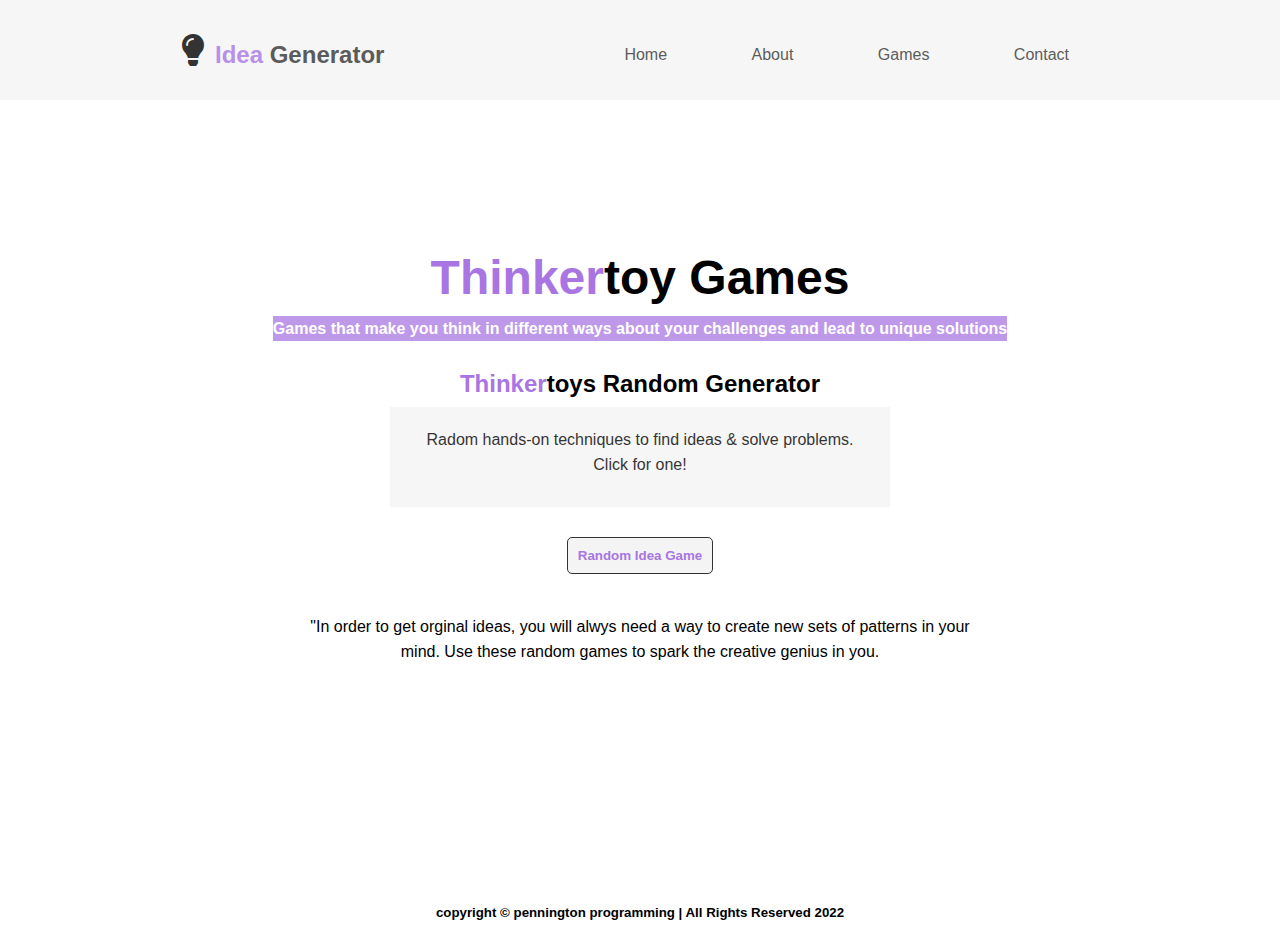
<file: index.html>
<!DOCTYPE html>
<html lang="en">
<head>
  <meta charset="UTF-8">
  <meta name="viewport" content="width=device-width, initial-scale=0">
  <link rel="stylesheet" href="https://cdnjs.cloudflare.com/ajax/libs/font-awesome/6.0.0/css/all.min.css" integrity="sha512-9usAa10IRO0HhonpyAIVpjrylPvoDwiPUiKdWk5t3PyolY1cOd4DSE0Ga+ri4AuTroPR5aQvXU9xC6qOPnzFeg==" crossorigin="anonymous" referrerpolicy="no-referrer" />
  <link rel="stylesheet" href="style.css">
  <title>Creativity: Random Games Generator | Thinkertoys | creativity, solutions, ideas</title>
</head>
<body>

  <nav class="navbar">
    <i class="fa-solid fa-lightbulb fa-2xl"></i>
    <h2><a href="index.html"><span class="primary-hl">Idea</span> Generator</a></h2>
    <ul class="nav-list">
      <li><a class="btn" href="index.html">Home</a></li>
      <li><a class="btn" href="about.html">About</a></li>
      <li><a class="btn" href="games_list.html">Games</a></li>
      <li><a class="btn" href="contact.html">Contact</a></li>
    </ul>
  </nav>

  <div class="container">
       
    <header id="header">
      <h1><span class="primary-hl">Thinker</span>toy Games</h1>
      <h4 class="hi-light">Games that make you think in different ways about your challenges and lead to unique solutions</h4>
    </header>
  
   <section class="generator">
   <!--  <div class="describe">  -->
       <h3><span class="primary-hl">Thinker</span>toys Random Generator</h3>
       
   <!--  </div>  -->
    
     <div id="gameDisplay">
     <!-- quotes will display here -->
     Radom hands-on techniques to find ideas & solve problems. Click for one!
     </div>
     
     <button class="btn-main" onclick= "newGame()">
     Random Idea Game
     </button>
   
   </section>
     <p>"In order to get orginal ideas, you will alwys need a way to  create new sets of patterns in your mind. Use these random games to spark the creative genius in you.</p>
     
 </div>
 
 <script src="main.js"></script>
 <footer><h5>copyright &copy; pennington programming | All Rights Reserved 2022</h5></footer>
</body>
</html>
</file>
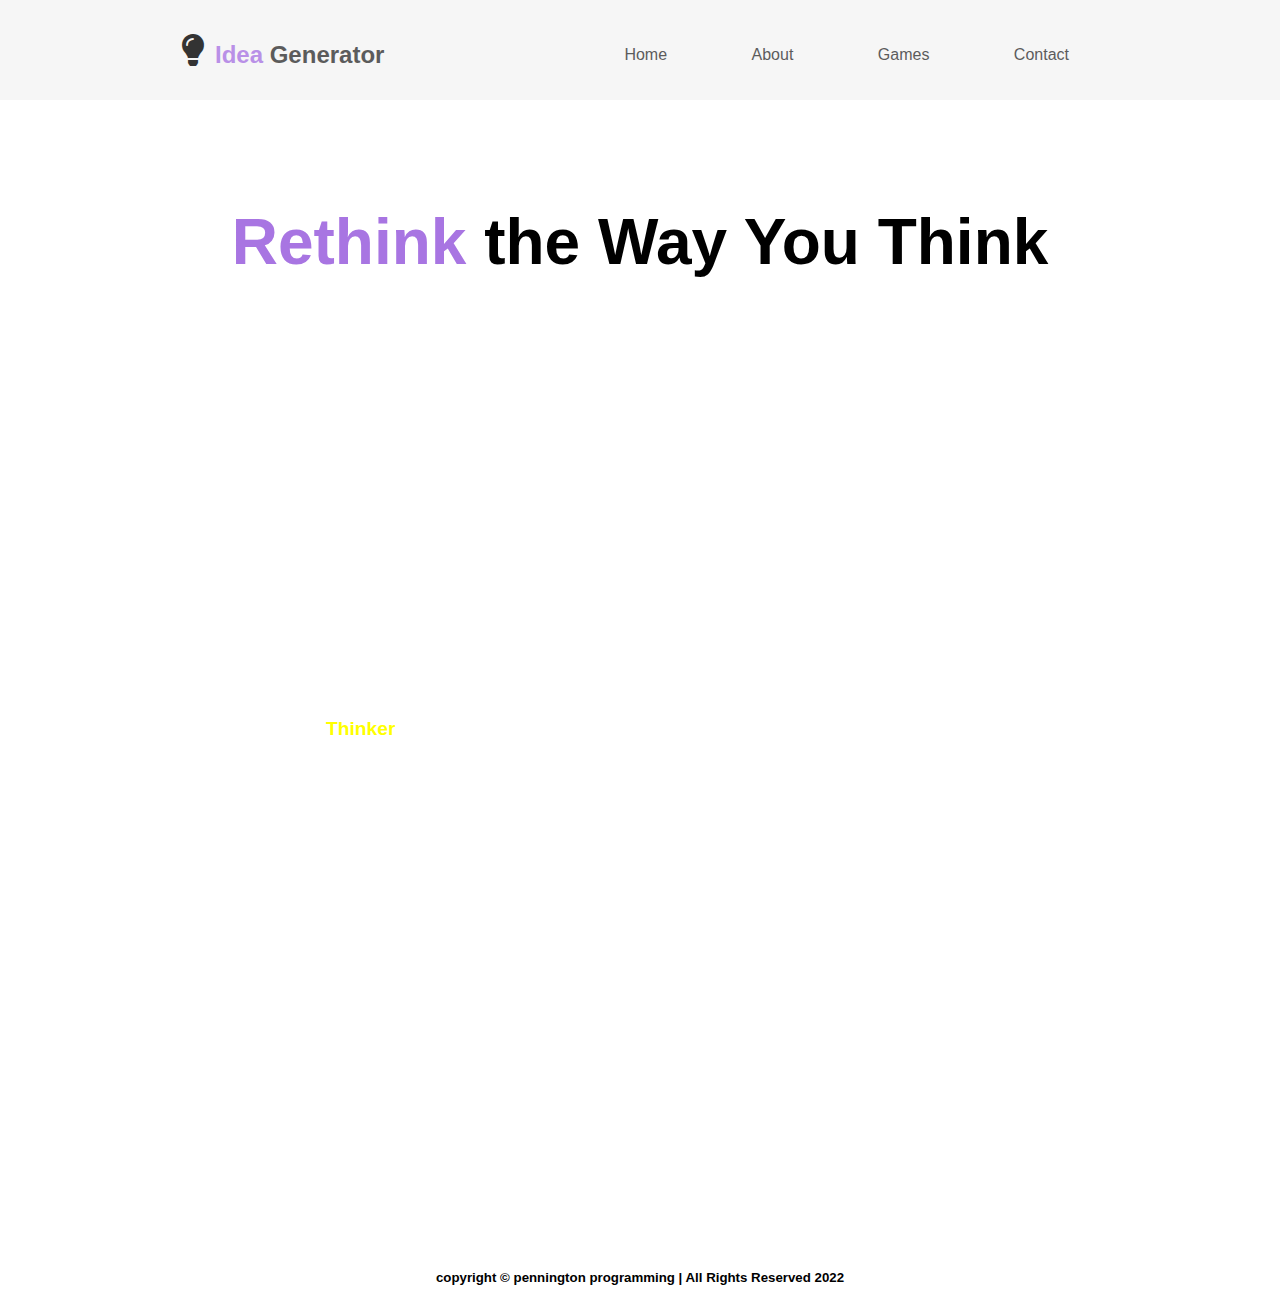
<file: about.html>
<!DOCTYPE html>
<html lang="en">
<head>
  <meta charset="UTF-8">
  <meta name="viewport" content="width=device-width, initial-scale=0">
  <link rel="stylesheet" href="https://cdnjs.cloudflare.com/ajax/libs/font-awesome/6.0.0/css/all.min.css" integrity="sha512-9usAa10IRO0HhonpyAIVpjrylPvoDwiPUiKdWk5t3PyolY1cOd4DSE0Ga+ri4AuTroPR5aQvXU9xC6qOPnzFeg==" crossorigin="anonymous" referrerpolicy="no-referrer" />
  <link rel="stylesheet" href="style.css">
  
  <title>About Random Games Generator | Thinkertoys | creativity, solutions, ideas</title>
</head>

<body>

<nav class="navbar">
    <i class="fa-solid fa-lightbulb fa-2xl"></i>
    <h2><a href="index.html"><span class="primary-hl">Idea</span> Generator</a></h2>
    <ul class="nav-list">
      <li><a class="btn" href="index.html">Home</a></li>
      <li><a class="btn" href="about.html">About</a></li>
      <li><a class="btn" href="games_list.html">Games</a></li>
      <li><a class="btn" href="contact.html">Contact</a></li>
    </ul>
  </nav>
 
<section class="about-container">
   
  <h1><span class="primary-hl">Rethink</span> the Way You Think</h1>
  
  <section class="about-info">
    <p>In hindsight, every great idea seems obvious. But how can you be the person who comes up with those ideas?
    With Thinkertoys from creativity expert Michael Michalko.
    
    <br><br>
      
    From the linear to the intuitive, this comprehensive guided app paroviced ingenious creative-thinking
    techniques and games for approaching problems in unconventional ways. Through fun and thought-provoking exercises,
    you’ll learn how to create original ideas that will improve your personal life and your business life. Michalko’s 
    techniques show you how to look at the same information as everyone else and see something different.</p>
    
    <br><br>
    
    <p><strong><span class="secondary-hl">Thinker</span></strong>toys will open your mind to a world of innovative solutions to everyday and not-so-everyday problems.</p>
    
  </section>

  <section class="about-vid">
    <iframe width="560" height="315" src="https://www.youtube.com/embed/yeYS2izO5gM" title="YouTube video player" frameborder="0" allow="accelerometer; autoplay; clipboard-write; encrypted-media; gyroscope; picture-in-picture" allowfullscreen></iframe>
  </section>

</section> 

<footer><h5>copyright &copy; pennington programming | All Rights Reserved 2022</h5></footer>
</body>
</html>
</file>
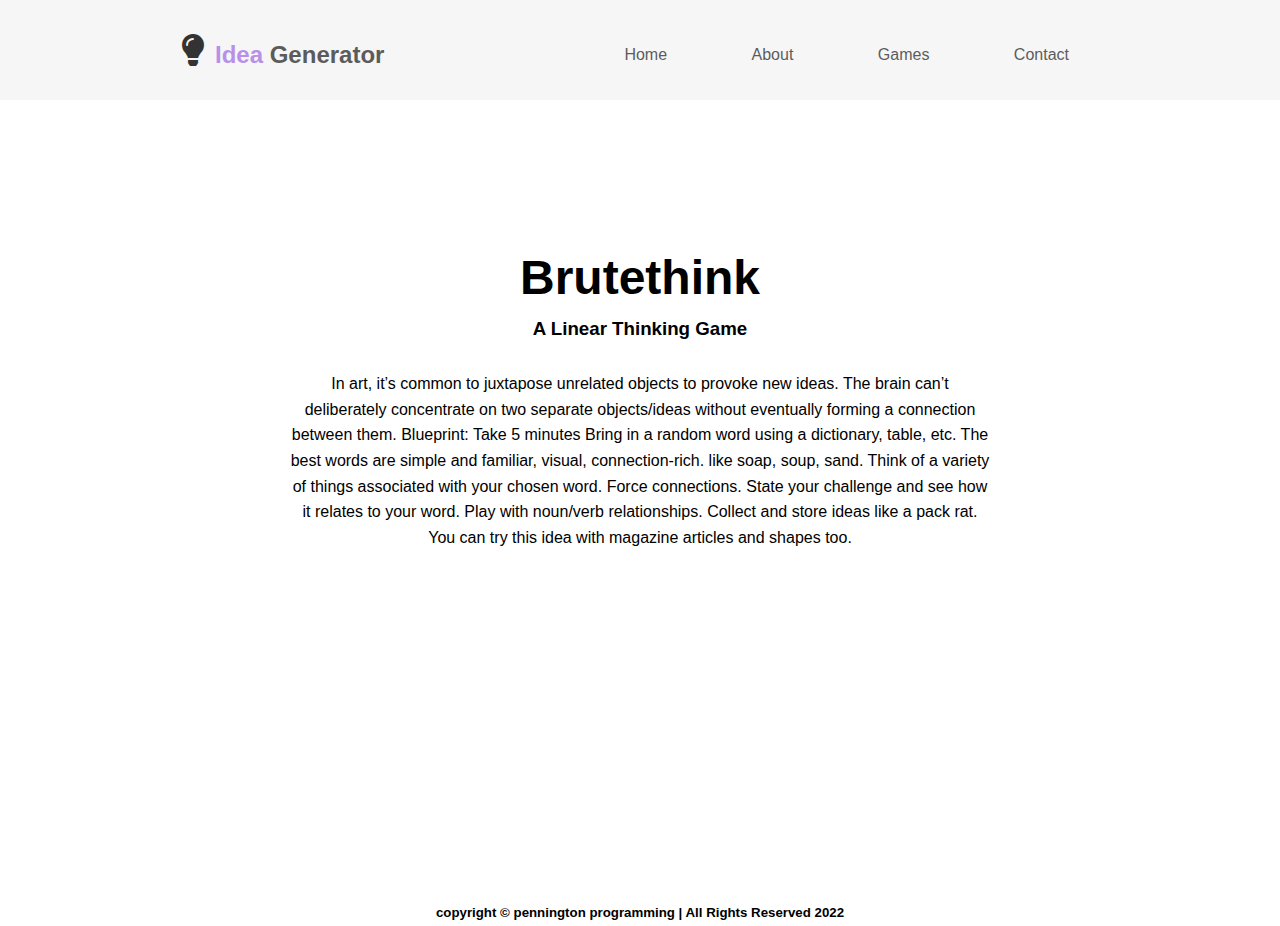
<file: brute_think.html>
<!DOCTYPE html>
<html lang="en">
<head>
  <meta charset="UTF-8">
  <meta name="viewport" content="width=device-width, initial-scale=0">
  <link rel="stylesheet" href="https://cdnjs.cloudflare.com/ajax/libs/font-awesome/6.0.0/css/all.min.css" integrity="sha512-9usAa10IRO0HhonpyAIVpjrylPvoDwiPUiKdWk5t3PyolY1cOd4DSE0Ga+ri4AuTroPR5aQvXU9xC6qOPnzFeg==" crossorigin="anonymous" referrerpolicy="no-referrer" />
  <link rel="stylesheet" href= "style.css">
  
  <title>Description of Random Games | Thinkertoys | creativity, solutions, ideas</title>
</head>

<body>
 <nav id="description" class="navbar">
    <i class="fa-solid fa-lightbulb fa-2xl"></i>
    <h2><a href="index.html"><span class="primary-hl">Idea</span> Generator</a></h2>
    <ul class="nav-list">
      <li><a class="btn" href="index.html">Home</a></li>
      <li><a class="btn" href="about.html">About</a></li>
      <li><a class="btn" href="games-list.html">Games</a></li>
      <li><a class="btn" href="contact.html">Contact</a></li>
    </ul>
  </nav>
 
<section class="container">
 <header id="header">
    <h1>Brutethink</h1>
    <h3>A Linear Thinking Game</h3>
 </header>

<p>In art, it’s common to juxtapose unrelated objects to provoke new ideas.
The brain can’t deliberately concentrate on two separate objects/ideas without eventually forming a connection between them.
Blueprint: Take 5 minutes
Bring in a random word using a dictionary, table, etc. The best words are simple and familiar, visual, connection-rich. like soap, soup, sand.
Think of a variety of things associated with your chosen word.
Force connections. State your challenge and see how it relates to your word. Play with noun/verb relationships. Collect and store ideas like a pack rat.
You can try this idea with magazine articles and shapes too.</p>

</section>

 <footer><h5>copyright &copy; pennington programming | All Rights Reserved 2022</h5></footer>
</body>
</html>
</file>
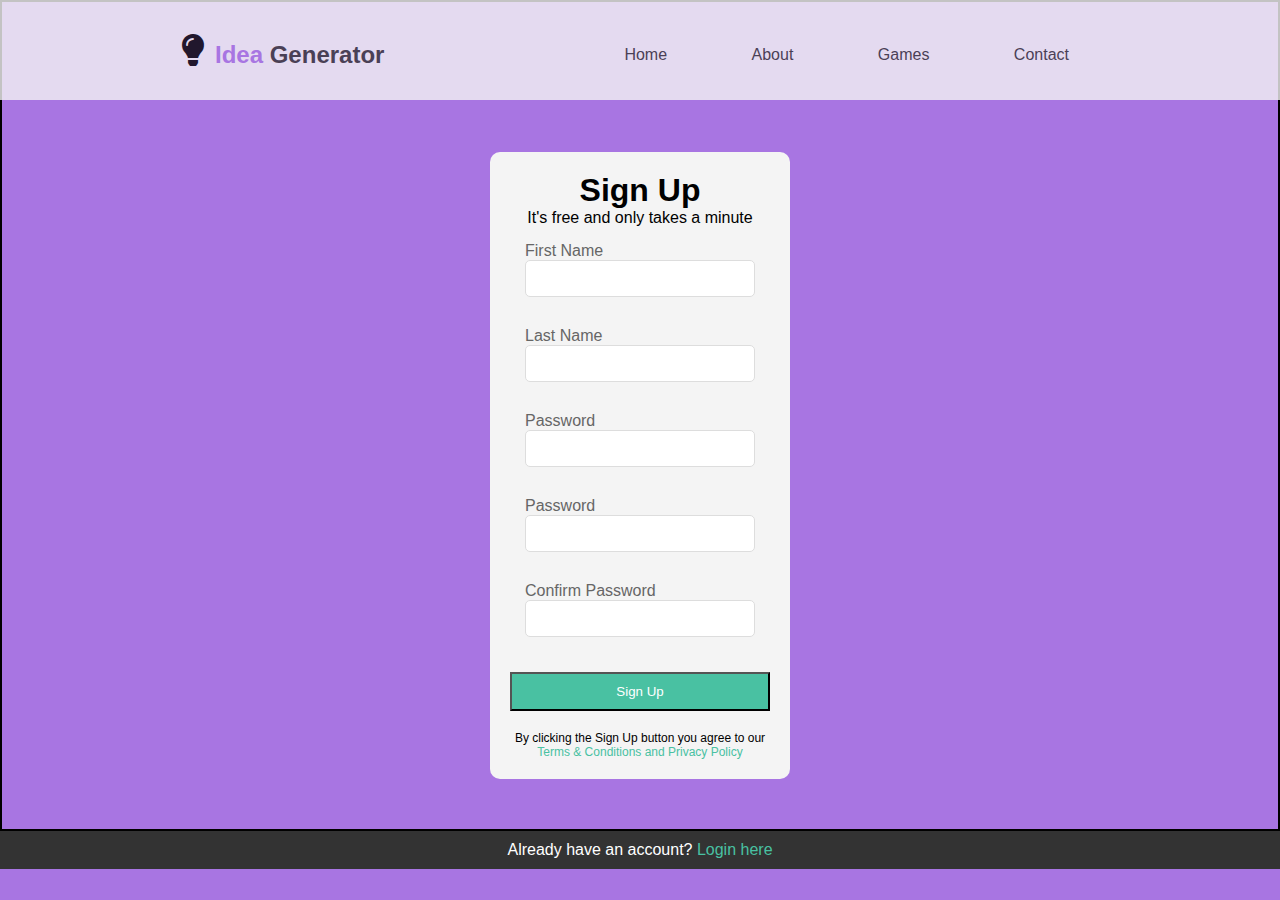
<file: contact.html>
<!DOCTYPE html>
<html lang="en">
<head>
  <meta charset="UTF-8">
  <meta name="viewport" content="width=device-width, initial-scale=0">
  <link rel="stylesheet" href="https://cdnjs.cloudflare.com/ajax/libs/font-awesome/6.0.0/css/all.min.css" integrity="sha512-9usAa10IRO0HhonpyAIVpjrylPvoDwiPUiKdWk5t3PyolY1cOd4DSE0Ga+ri4AuTroPR5aQvXU9xC6qOPnzFeg==" crossorigin="anonymous" referrerpolicy="no-referrer" />
  <title>Contact: Random Games Generator | Thinkertoys | creativity, solutions, ideas</title>

  <style>
  * {
    box-sizing: border-box;
    margin: 0;
    padding: 0;
 }
 
  body {
    font-family: Tahoma, Helvetica, Geneva, sans-serif;
    background-color: #a875e2;
  }
  
  /* Navbar */
 .navbar {
   display: flex;
   flex-direction: row;
   align-items: center;
   justify-content: center;
   background: #f4f4f4;
   width: 100%;
   height: 100px;
   position: absolute;
   top: 0;
   opacity: 0.8;
 }

.navbar a {
  text-decoration: none;
  color: #333;
}
 
 .navbar i {
   padding: 20px 10px;
 }
 
 .navbar h2 {
   padding-top: 10px;
 }
 
 .navbar ul {
   list-style-type: none;
   margin-top: 10px;
   padding-left: 200px;
 }
 
 .navbar ul li {
   display: inline-block;
 }
 
 .navbar ul li a{
   text-decoration: none;
   color: #333;
   padding: 0 40px;
 } 
 
/* Container */
#container {
    height: 100%;
    width: 100%;
    background: url("https://images.pexels.com/photos/8985496/pexels-photo-8985496.jpeg?auto=compress&cs=tinysrgb&dpr=2&h=750&w=1260") no-repeat center center/cover;
    border: 2px black solid;
}
  
#container .form-wrap {
    margin-top: 150px;
    margin-left: auto;
    margin-right: auto;
    margin-bottom: 50px;
    background-color: #f4f4f4;
    padding: 20px;
    max-width: 300px;
    border-radius: 10px;
  }
  
#container .form-wrap h1, .form-wrap p {
    text-align: center;
  }
  
#container .form-wrap .form-group {
    padding: 15px;
  }
  
#container .form-wrap .form-group lable {
    display: block;
    color: #666;
  }
  
#container .form-wrap .form-group input {
   width: 100%;
   padding: 10px;
   border: 1px #ddd solid;
   border-radius: 5px;
 }
  
#container .form-wrap button {
    display: block;
    background: #49c1a2;
    color: white;
    width: 100%;
    padding: 10px;
    margin-top: 20px;
    cursor: pointer;
  } 
  
#container .form-wrap button:hover {
    color: #49c1a2;
    background: white;
  }
  
#container .form-wrap .bottom-text {
    font-size: 12px;
    margin-top: 20px;
  }
  
/* Footer */
  footer {
    text-align: center;
    background: #333;
    color: white;
    padding: 10px;
    bottom: 0;
  }
 
 a {
    color: #49c1a2;
    text-decoration: none;
  }
  
  a:hover {
    border-bottom: 2px #f4f4f4 solid;
  }
    
/* Utilities */   
 .primary-hl {
   color: #a875e2;
 }

 .btn:hover {
   border-bottom: 2px solid #a875e2; 
 }
 
 /* Media querries */
 @media(max-width: 1000px) {
   .navbar ul li {
     display: flex;
     flex-direction: column;
     padding: 1px;
 }
   
 }
  
 </style>
</head>

<body>

  <nav class="navbar">
    <i class="fa-solid fa-lightbulb fa-2xl"></i>
    <h2><a href="index.html"><span class="primary-hl">Idea</span> Generator</a></h2>
    <ul class="nav-list">
      <li><a class="btn" href="index.html">Home</a></li>
      <li><a class="btn" href="about.html">About</a></li>
      <li><a class="btn" href="games_list.html">Games</a></li>
      <li><a class="btn" href="contact.html">Contact</a></li>
    </ul>
 </nav>

<div id="container">
  <div class="form-wrap">
    <header>
      <h1>Sign Up</h1>
      <p>It's free and only takes a minute</p>
    </header>

    <div class="form-group">
      <lable for= "first" id="label">First Name</lable>
      <input type= "text" id= "firstName" name= "firstName">
    </div>
  
    <div class="form-group">
      <lable for= "last" >Last Name</lable>
      <input type= "text" id= "lastName" name= "lastName">
    </div>

    <div class="form-group">
      <lable for= "email" >Password</lable>
      <input type="email" name="email" id="email">
    </div>

    <div class="form-group">
      <lable for= "password" >Password</lable>
      <input type= "text" name= "lastName">
    </div>

    <div class="form-group">
      <lable for= "confirm" >Confirm Password</lable>
      <input type= "text" name= "lastName">
    </div>

    <div class="signup">
      <button id="btn-1" type="submit">Sign Up</button>
    </div>
  
    <p class="bottom-text">By clicking the Sign Up button you agree to our <a href="#">Terms & Conditions and Privacy Policy</a> 
    </p>

  </div>
 
</div>

<footer><p class="white">Already have an account?  <a href="#"> Login here</a></p></footer>


</body>
</html>
</file>
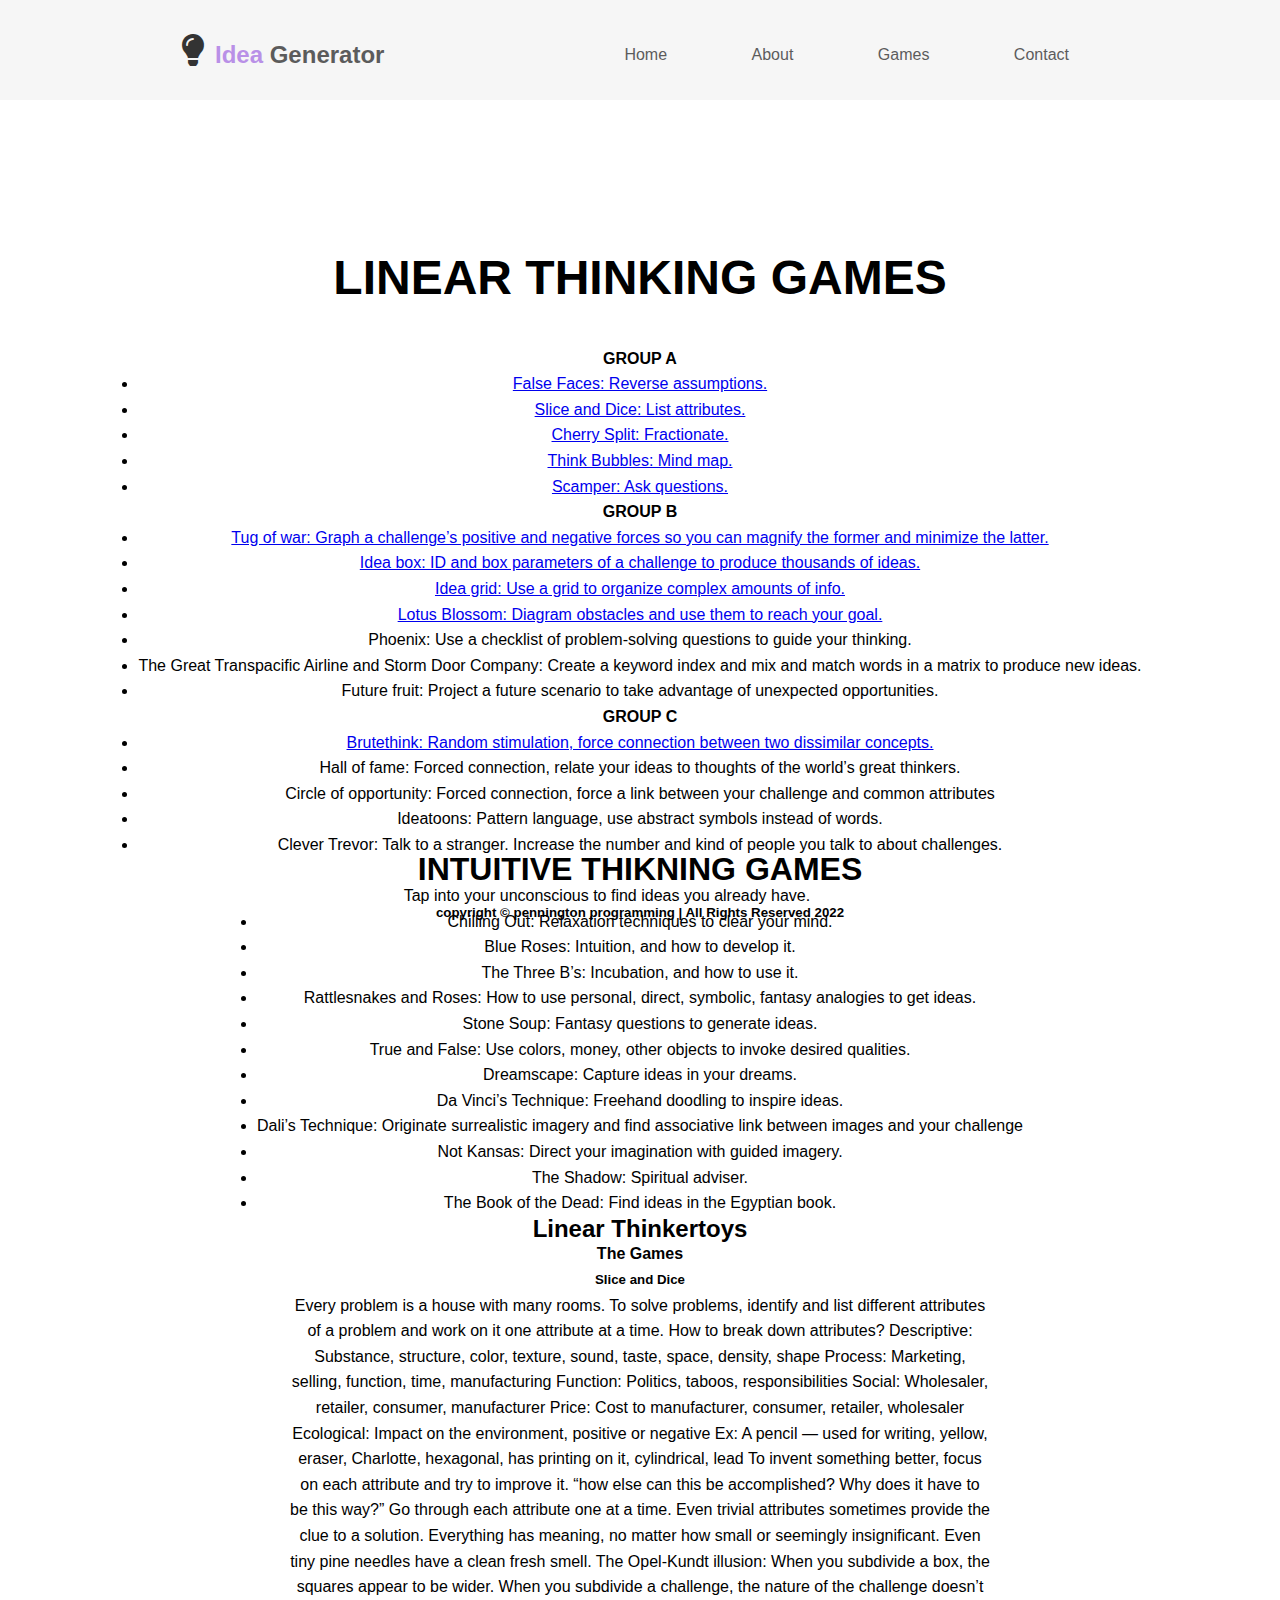
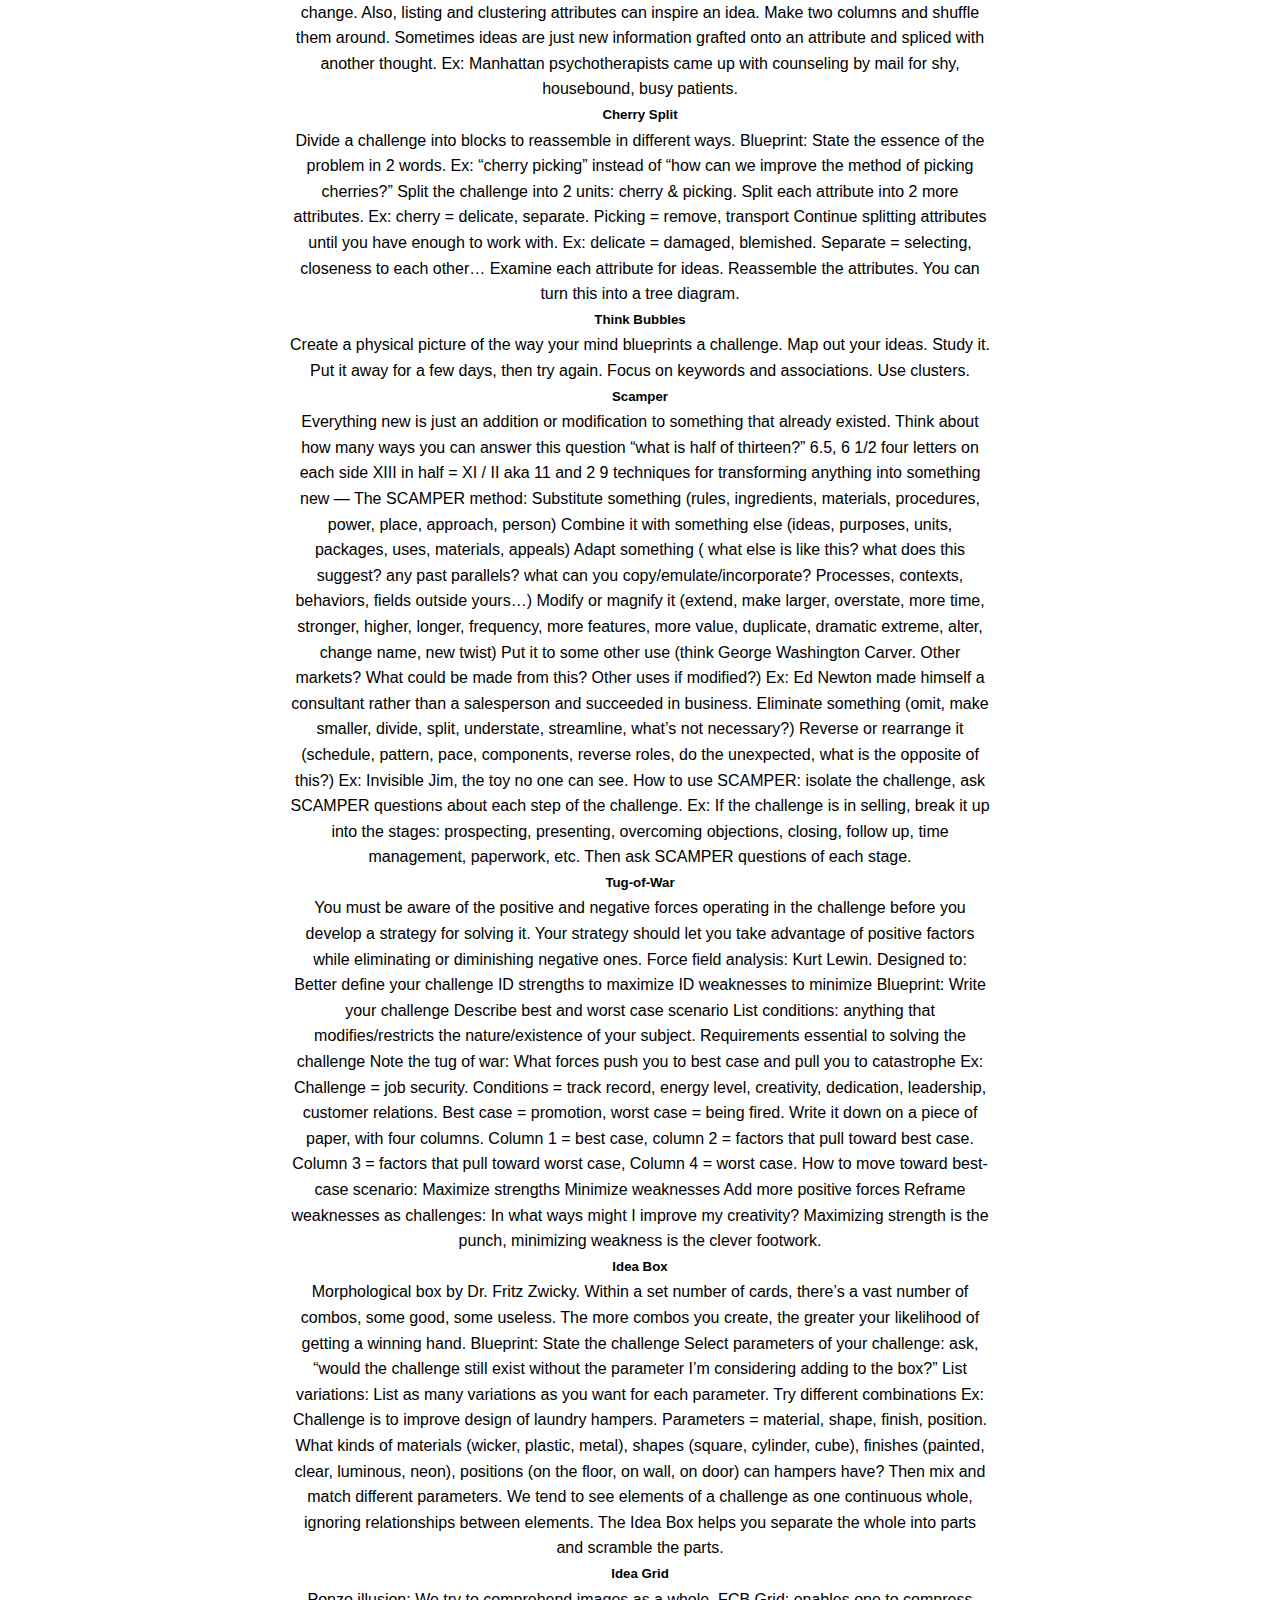
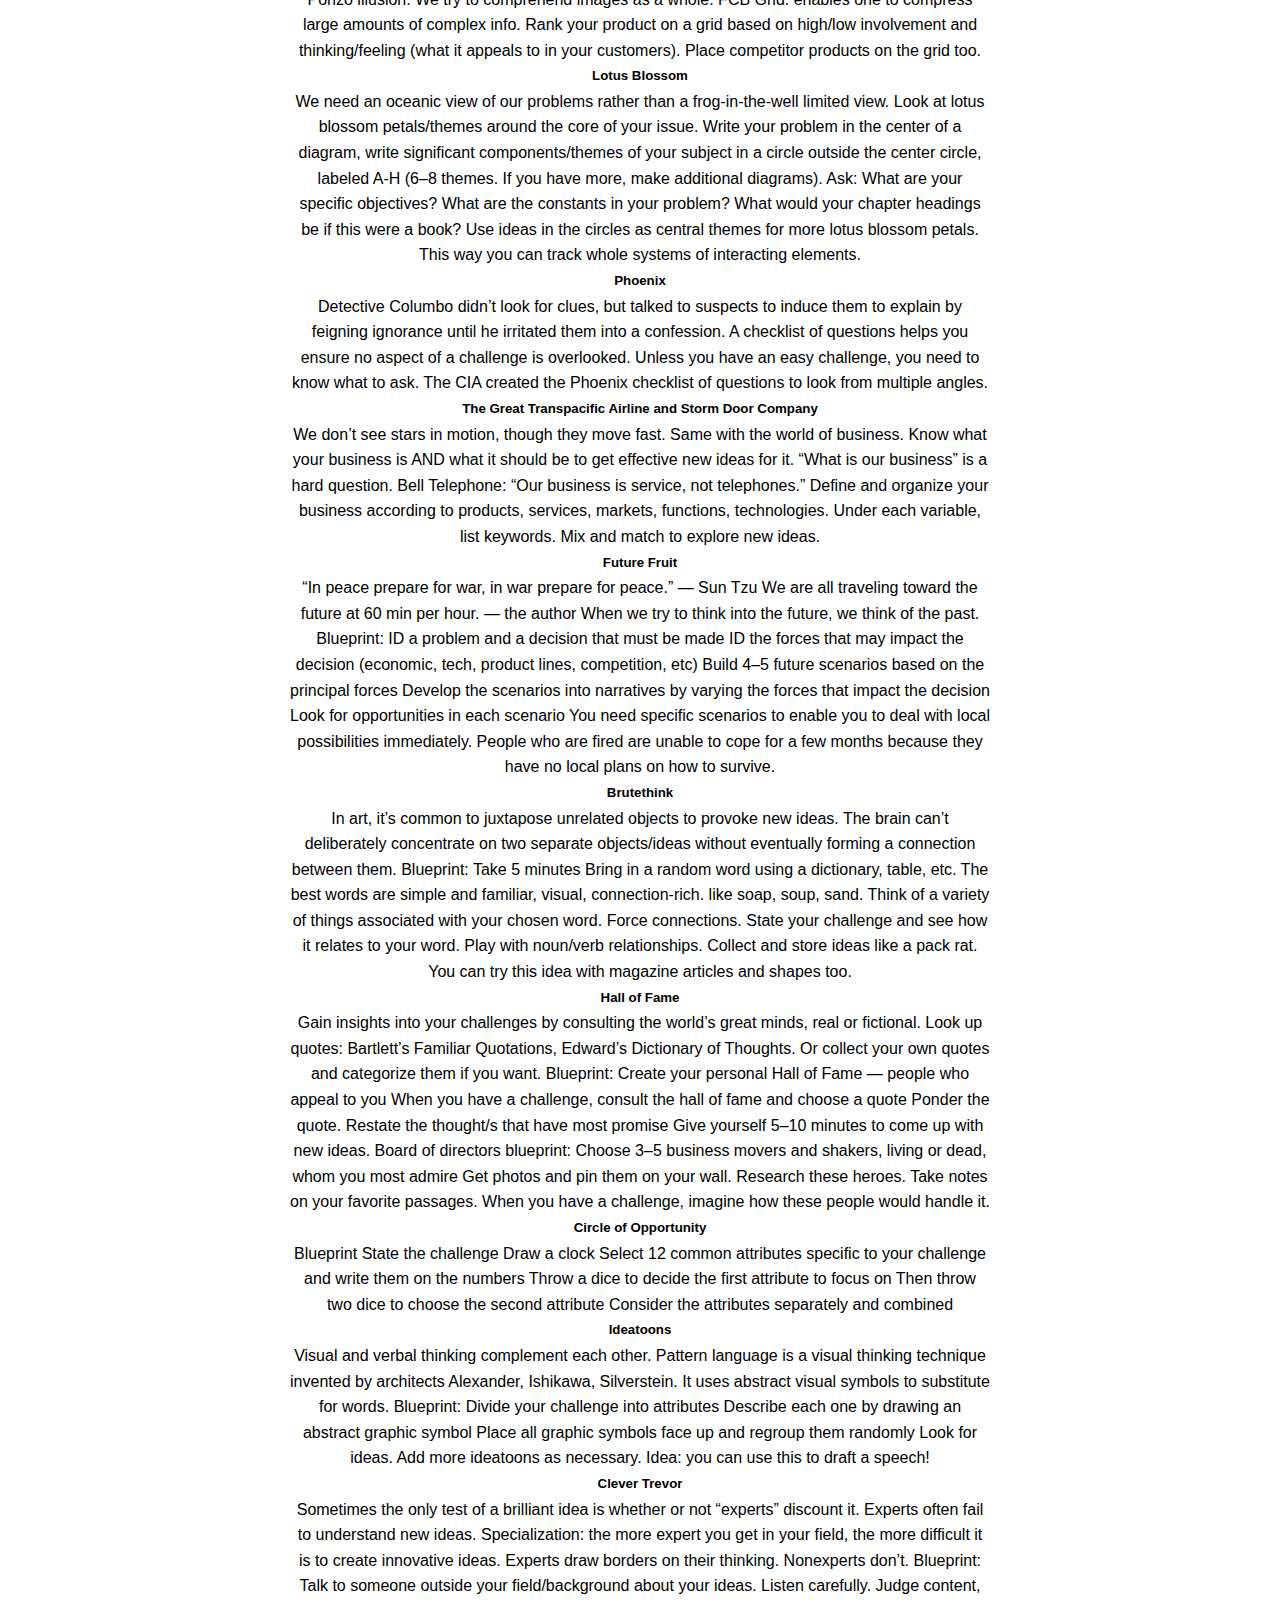
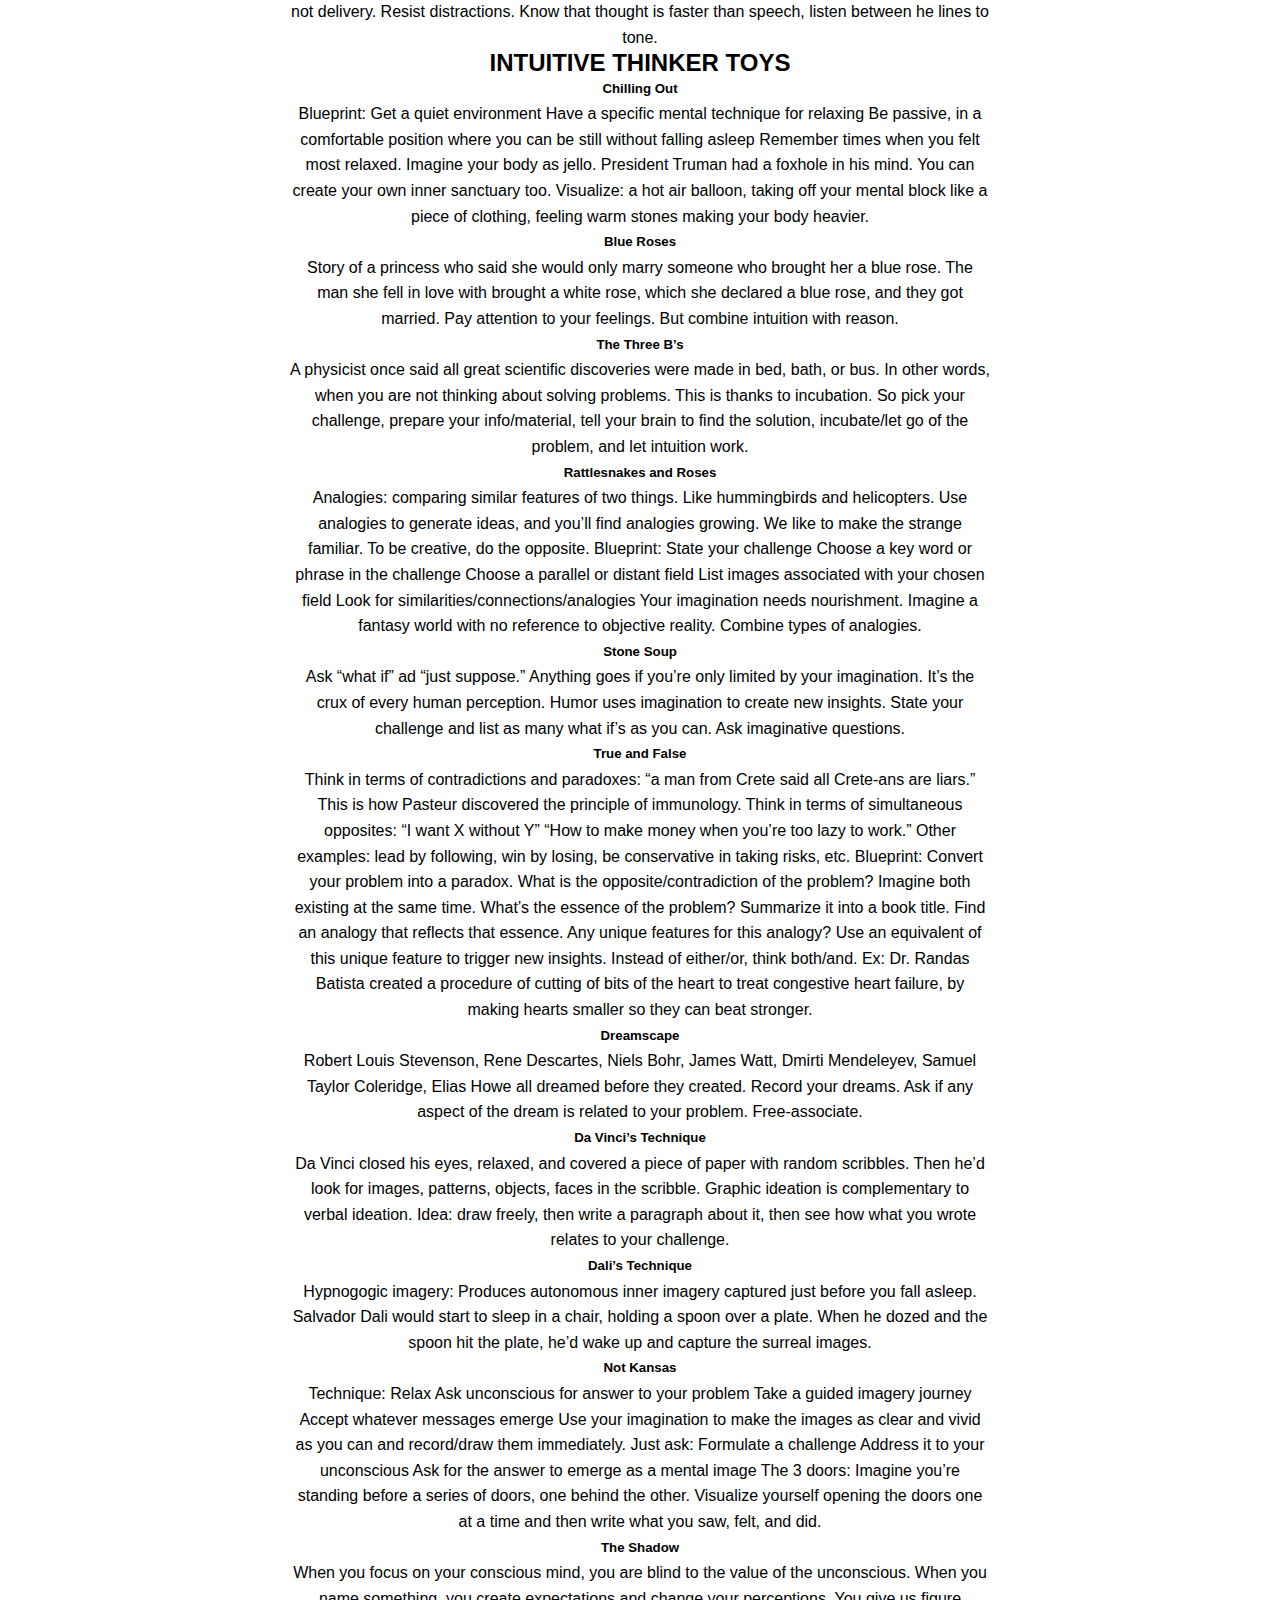
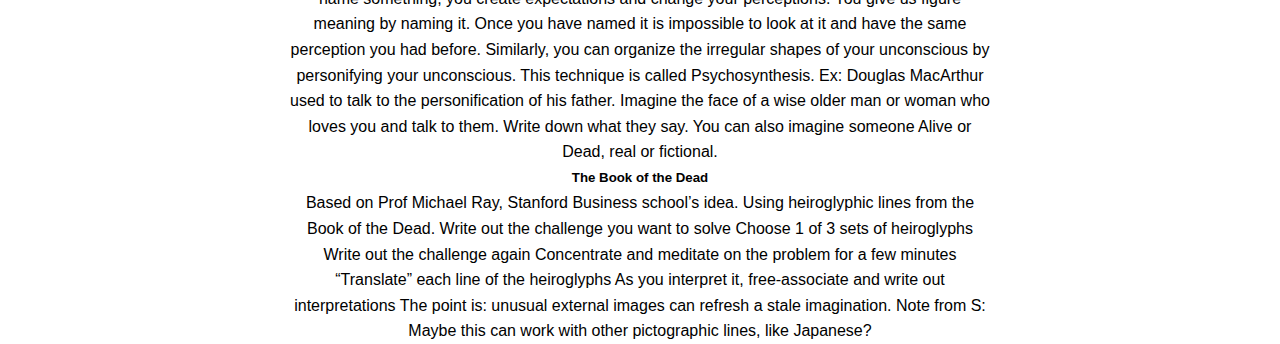
<file: description.html>
<!DOCTYPE html>
<html lang="en">
<head>
  <meta charset="UTF-8">
  <meta name="viewport" content="width=device-width, initial-scale=0">
  <link rel="stylesheet" href="https://cdnjs.cloudflare.com/ajax/libs/font-awesome/6.0.0/css/all.min.css" integrity="sha512-9usAa10IRO0HhonpyAIVpjrylPvoDwiPUiKdWk5t3PyolY1cOd4DSE0Ga+ri4AuTroPR5aQvXU9xC6qOPnzFeg==" crossorigin="anonymous" referrerpolicy="no-referrer" />
  <link rel="stylesheet" href="style.css">
  
  <title>Description of Random Games | Thinkertoys | creativity, solutions, ideas</title>
</head>

<body>
 <nav id="description" class="navbar">
    <i class="fa-solid fa-lightbulb fa-2xl"></i>
    <h2><a href="index.html"><span class="primary-hl">Idea</span> Generator</a></h2>
    <ul class="nav-list">
      <li><a class="btn" href="index.html">Home</a></li>
      <li><a class="btn" href="about.html">About</a></li>
      <li><a class="btn" href="games-list.html">Games</a></li>
      <li><a class="btn" href="contact.html">Contact</a></li>
    </ul>
  </nav>
 
<section class="container">

 <header id="header">
    <h1>LINEAR THINKING GAMES</h1>
 </header>
 
 <div class="group1">
     <h4>GROUP A</h4>
    
     <ul>
       <li><a href="#false_faces">False Faces: Reverse assumptions.</a></li>
       <li><a href="#slice_dice">Slice and Dice: List attributes.</a></li>
       <li><a href="#cherry_split">Cherry Split: Fractionate.</a></li>
       <li><a href="think_bubbles">Think Bubbles: Mind map.</a></li>
       <li><a href="#scamper">Scamper: Ask questions.</a></li>
    </ul>
   

    <h4>GROUP B</h4>
     <ul>
      <li><a href="#tug_war">Tug of war: Graph a challenge’s positive and negative forces so you can magnify the former and minimize the latter.</a></li>
      <li><a href="#idea_box">Idea box: ID and box parameters of a challenge to produce thousands of ideas.</a></li>
      <li><a href="#idea_grid">Idea grid: Use a grid to organize complex amounts of info.</a></li>
      <li><a href="#lotus">Lotus Blossom: Diagram obstacles and use them to reach your goal.</a></li>
      <li>Phoenix: Use a checklist of problem-solving questions to guide your thinking.</li>
       <li>The Great Transpacific Airline and Storm Door Company: Create a keyword index and mix and match words in a matrix to produce new ideas.</li>
       <li>Future fruit: Project a future scenario to take advantage of unexpected opportunities.</li>
     </ul>
         
    <h4>GROUP C</h4>
    
      <ul>
        <li><a href="#brute">Brutethink: Random stimulation, force connection between two dissimilar concepts.</a></li>
        <li>Hall of fame: Forced connection, relate your ideas to thoughts of the world’s great thinkers.</li>
        <li>Circle of opportunity: Forced connection, force a link between your challenge and common attributes</li>
        <li>Ideatoons: Pattern language, use abstract symbols instead of words.</li>
        <li>Clever Trevor: Talk to a stranger. Increase the number and kind of people you talk to about challenges.</li>
      </ul>
   
   </div>
  <div class="group2">
    <h1>INTUITIVE THIKNING GAMES</h1>
    <p>Tap into your unconscious to find ideas you already have.</p>
    
      <ul>
        <li>Chilling Out: Relaxation techniques to clear your mind.</li>
        <li>Blue Roses: Intuition, and how to develop it.</li>
        <li>The Three B’s: Incubation, and how to use it.</li>
        <li>Rattlesnakes and Roses: How to use personal, direct, symbolic, fantasy analogies to get ideas.</li>
        <li>Stone Soup: Fantasy questions to generate ideas.</li>
        <li>True and False: Use colors, money, other objects to invoke desired qualities.</li>
        <li>Dreamscape: Capture ideas in your dreams.</li>
        <li>Da Vinci’s Technique: Freehand doodling to inspire ideas.</li>
        <li>Dali’s Technique: Originate surrealistic imagery and find associative link between images and your challenge</li>
        <li>Not Kansas: Direct your imagination with guided imagery.</li>
        <li>The Shadow: Spiritual adviser.</li>
        <li>The Book of the Dead: Find ideas in the Egyptian book.</li>
      </ul>
   </div>
   

<h2>Linear Thinkertoys</h2>

<div class="group-a">
     
    <h4>The Games</h4>

<!--   <h5 id="false_faces">False Faces</h5>
<p>If you start with incorrect assumptions, your solutions will be poorly constructed.
Edison did not hire people who salted their suit before tasting it. He didn’t like people who had too many assumptions built into life.
Blueprint:
State the challenge
List your assumptions
Challenge fundamental assumptions by reversing them, recording different viewpoints
Ask how to accomplish each reversal. List as many ideas as possible. The goal is not to find one right answer, but look at different ways to view existing info.
Alfred Sloan helped General Motors turn around by pioneering the idea of installment buying for cars.
Ex of a creative idea: “Restaurant with no menu.” Chef makes a dish out of customer-chosen ingredients, and names the dish after the customer.</p>
-->


   <h5 id="slice_dice">Slice and Dice</h5>
<p>Every problem is a house with many rooms.
To solve problems, identify and list different attributes of a problem and work on it one attribute at a time.
How to break down attributes?
Descriptive: Substance, structure, color, texture, sound, taste, space, density, shape
Process: Marketing, selling, function, time, manufacturing
Function: Politics, taboos, responsibilities
Social: Wholesaler, retailer, consumer, manufacturer
Price: Cost to manufacturer, consumer, retailer, wholesaler
Ecological: Impact on the environment, positive or negative
Ex: A pencil — used for writing, yellow, eraser, Charlotte, hexagonal, has printing on it, cylindrical, lead
To invent something better, focus on each attribute and try to improve it. “how else can this be accomplished? Why does it have to be this way?” Go through each attribute one at a time.
Even trivial attributes sometimes provide the clue to a solution. Everything has meaning, no matter how small or seemingly insignificant. Even tiny pine needles have a clean fresh smell.
The Opel-Kundt illusion: When you subdivide a box, the squares appear to be wider. When you subdivide a challenge, the nature of the challenge doesn’t change.
Also, listing and clustering attributes can inspire an idea. Make two columns and shuffle them around.
Sometimes ideas are just new information grafted onto an attribute and spliced with another thought.
Ex: Manhattan psychotherapists came up with counseling by mail for shy, housebound, busy patients.</p>

<h5 id="cherry_split">Cherry Split</h5>
<p>Divide a challenge into blocks to reassemble in different ways.
Blueprint:
State the essence of the problem in 2 words. Ex: “cherry picking” instead of “how can we improve the method of picking cherries?”
Split the challenge into 2 units: cherry & picking.
Split each attribute into 2 more attributes. Ex: cherry = delicate, separate. Picking = remove, transport
Continue splitting attributes until you have enough to work with. Ex: delicate = damaged, blemished. Separate = selecting, closeness to each other…
Examine each attribute for ideas.
Reassemble the attributes.
You can turn this into a tree diagram.</p>

<h5 id="think_bubbles">Think Bubbles</h5>
<p>Create a physical picture of the way your mind blueprints a challenge. Map out your ideas. Study it. Put it away for a few days, then try again. Focus on keywords and associations. Use clusters.</p>

<h5 id="scamper">Scamper</h5>
<p>Everything new is just an addition or modification to something that already existed.
Think about how many ways you can answer this question “what is half of thirteen?”
6.5, 6 1/2
four letters on each side
XIII in half = XI / II aka 11 and 2
9 techniques for transforming anything into something new — The SCAMPER method:
Substitute something (rules, ingredients, materials, procedures, power, place, approach, person)
Combine it with something else (ideas, purposes, units, packages, uses, materials, appeals)
Adapt something ( what else is like this? what does this suggest? any past parallels? what can you copy/emulate/incorporate? Processes, contexts, behaviors, fields outside yours…)
Modify or magnify it (extend, make larger, overstate, more time, stronger, higher, longer, frequency, more features, more value, duplicate, dramatic extreme, alter, change name, new twist)
Put it to some other use (think George Washington Carver. Other markets? What could be made from this? Other uses if modified?) Ex: Ed Newton made himself a consultant rather than a salesperson and succeeded in business.
Eliminate something (omit, make smaller, divide, split, understate, streamline, what’s not necessary?)
Reverse or rearrange it (schedule, pattern, pace, components, reverse roles, do the unexpected, what is the opposite of this?) Ex: Invisible Jim, the toy no one can see.
How to use SCAMPER: isolate the challenge, ask SCAMPER questions about each step of the challenge.
Ex: If the challenge is in selling, break it up into the stages: prospecting, presenting, overcoming objections, closing, follow up, time management, paperwork, etc. Then ask SCAMPER questions of each stage.</p>

</div>

<div class="group-b">
<h5 id="tug_war">Tug-of-War</h5>
<p>You must be aware of the positive and negative forces operating in the challenge before you develop a strategy for solving it. Your strategy should let you take advantage of positive factors while eliminating or diminishing negative ones.
Force field analysis: Kurt Lewin. Designed to:
Better define your challenge
ID strengths to maximize
ID weaknesses to minimize
Blueprint:
Write your challenge
Describe best and worst case scenario
List conditions: anything that modifies/restricts the nature/existence of your subject. Requirements essential to solving the challenge
Note the tug of war: What forces push you to best case and pull you to catastrophe
Ex: Challenge = job security.
Conditions = track record, energy level, creativity, dedication, leadership, customer relations.
Best case = promotion, worst case = being fired.
Write it down on a piece of paper, with four columns. Column 1 = best case, column 2 = factors that pull toward best case. Column 3 = factors that pull toward worst case, Column 4 = worst case.
How to move toward best-case scenario:
Maximize strengths
Minimize weaknesses
Add more positive forces
Reframe weaknesses as challenges: In what ways might I improve my creativity?
Maximizing strength is the punch, minimizing weakness is the clever footwork.</p>

<h5 id="idea_box">Idea Box</h5>
<p>Morphological box by Dr. Fritz Zwicky.
Within a set number of cards, there’s a vast number of combos, some good, some useless. The more combos you create, the greater your likelihood of getting a winning hand.
Blueprint:
State the challenge
Select parameters of your challenge: ask, “would the challenge still exist without the parameter I’m considering adding to the box?”
List variations: List as many variations as you want for each parameter.
Try different combinations
Ex: Challenge is to improve design of laundry hampers.
Parameters = material, shape, finish, position. What kinds of materials (wicker, plastic, metal), shapes (square, cylinder, cube), finishes (painted, clear, luminous, neon), positions (on the floor, on wall, on door) can hampers have? Then mix and match different parameters.
We tend to see elements of a challenge as one continuous whole, ignoring relationships between elements. The Idea Box helps you separate the whole into parts and scramble the parts.</p>

<h5 id="idea_grid">Idea Grid</h5>
<p>Ponzo illusion: We try to comprehend images as a whole.
FCB Grid: enables one to compress large amounts of complex info. Rank your product on a grid based on high/low involvement and thinking/feeling (what it appeals to in your customers).
Place competitor products on the grid too.</p>

<h5 id="lotus">Lotus Blossom</h5>
<p>We need an oceanic view of our problems rather than a frog-in-the-well limited view. Look at lotus blossom petals/themes around the core of your issue.
Write your problem in the center of a diagram, write significant components/themes of your subject in a circle outside the center circle, labeled A-H (6–8 themes. If you have more, make additional diagrams).
Ask: What are your specific objectives? What are the constants in your problem? What would your chapter headings be if this were a book?
Use ideas in the circles as central themes for more lotus blossom petals. This way you can track whole systems of interacting elements.</p>

<h5>Phoenix</h5>
<p>Detective Columbo didn’t look for clues, but talked to suspects to induce them to explain by feigning ignorance until he irritated them into a confession.
A checklist of questions helps you ensure no aspect of a challenge is overlooked.
Unless you have an easy challenge, you need to know what to ask.
The CIA created the Phoenix checklist of questions to look from multiple angles.</p>

<h5>The Great Transpacific Airline and Storm Door Company</h5>
<p>We don’t see stars in motion, though they move fast. Same with the world of business. Know what your business is AND what it should be to get effective new ideas for it.
“What is our business” is a hard question.
Bell Telephone: “Our business is service, not telephones.”
Define and organize your business according to products, services, markets, functions, technologies. Under each variable, list keywords. Mix and match to explore new ideas.</p>

<h5>Future Fruit</h5>
<p>“In peace prepare for war, in war prepare for peace.” — Sun Tzu
We are all traveling toward the future at 60 min per hour. — the author
When we try to think into the future, we think of the past.
Blueprint:
ID a problem and a decision that must be made
ID the forces that may impact the decision (economic, tech, product lines, competition, etc)
Build 4–5 future scenarios based on the principal forces
Develop the scenarios into narratives by varying the forces that impact the decision
Look for opportunities in each scenario
You need specific scenarios to enable you to deal with local possibilities immediately. People who are fired are unable to cope for a few months because they have no local plans on how to survive.</p>

</div>

<div class="group-c">
<h5 id="brute">Brutethink</h5>
<p>In art, it’s common to juxtapose unrelated objects to provoke new ideas.
The brain can’t deliberately concentrate on two separate objects/ideas without eventually forming a connection between them.
Blueprint: Take 5 minutes
Bring in a random word using a dictionary, table, etc. The best words are simple and familiar, visual, connection-rich. like soap, soup, sand.
Think of a variety of things associated with your chosen word.
Force connections. State your challenge and see how it relates to your word. Play with noun/verb relationships. Collect and store ideas like a pack rat.
You can try this idea with magazine articles and shapes too.</p>

<h5>Hall of Fame</h5>
<p>Gain insights into your challenges by consulting the world’s great minds, real or fictional.
Look up quotes: Bartlett’s Familiar Quotations, Edward’s Dictionary of Thoughts. Or collect your own quotes and categorize them if you want.
Blueprint:
Create your personal Hall of Fame — people who appeal to you
When you have a challenge, consult the hall of fame and choose a quote
Ponder the quote.
Restate the thought/s that have most promise
Give yourself 5–10 minutes to come up with new ideas.
Board of directors blueprint:
Choose 3–5 business movers and shakers, living or dead, whom you most admire
Get photos and pin them on your wall. Research these heroes. Take notes on your favorite passages.
When you have a challenge, imagine how these people would handle it.</p>

<h5>Circle of Opportunity</h5>
<p>Blueprint
State the challenge
Draw a clock
Select 12 common attributes specific to your challenge and write them on the numbers
Throw a dice to decide the first attribute to focus on
Then throw two dice to choose the second attribute
Consider the attributes separately and combined</p>

<h5>Ideatoons</h5>
<p>Visual and verbal thinking complement each other.
Pattern language is a visual thinking technique invented by architects Alexander, Ishikawa, Silverstein. It uses abstract visual symbols to substitute for words.
Blueprint:
Divide your challenge into attributes
Describe each one by drawing an abstract graphic symbol
Place all graphic symbols face up and regroup them randomly
Look for ideas. Add more ideatoons as necessary.
Idea: you can use this to draft a speech!</p>

<h5>Clever Trevor</h5>
<p>Sometimes the only test of a brilliant idea is whether or not “experts” discount it. Experts often fail to understand new ideas.
Specialization: the more expert you get in your field, the more difficult it is to create innovative ideas.
Experts draw borders on their thinking. Nonexperts don’t.
Blueprint:
Talk to someone outside your field/background about your ideas. Listen carefully.
Judge content, not delivery. Resist distractions. Know that thought is faster than speech, listen between he lines to tone.</p>
</div>

<h2>INTUITIVE THINKER TOYS</h2>
 <div class="intuitive-games">

<h5>Chilling Out</h5>
<p>Blueprint:
Get a quiet environment
Have a specific mental technique for relaxing
Be passive, in a comfortable position where you can be still without falling asleep
Remember times when you felt most relaxed. Imagine your body as jello. President Truman had a foxhole in his mind. You can create your own inner sanctuary too.
Visualize: a hot air balloon, taking off your mental block like a piece of clothing, feeling warm stones making your body heavier.</p>

<h5>Blue Roses</h5>
<p>Story of a princess who said she would only marry someone who brought her a blue rose. The man she fell in love with brought a white rose, which she declared a blue rose, and they got married.
Pay attention to your feelings. But combine intuition with reason.</p>

<h5>The Three B’s</h5>
<p>A physicist once said all great scientific discoveries were made in bed, bath, or bus. In other words, when you are not thinking about solving problems. This is thanks to incubation.
So pick your challenge, prepare your info/material, tell your brain to find the solution, incubate/let go of the problem, and let intuition work.</p>

<h5>Rattlesnakes and Roses</h5>
<p>Analogies: comparing similar features of two things. Like hummingbirds and helicopters.
Use analogies to generate ideas, and you’ll find analogies growing. We like to make the strange familiar. To be creative, do the opposite.
Blueprint:
State your challenge
Choose a key word or phrase in the challenge
Choose a parallel or distant field
List images associated with your chosen field
Look for similarities/connections/analogies
Your imagination needs nourishment. Imagine a fantasy world with no reference to objective reality. Combine types of analogies.</p>

<h5>Stone Soup</h5>
<p>Ask “what if” ad “just suppose.” Anything goes if you’re only limited by your imagination. It’s the crux of every human perception. Humor uses imagination to create new insights.
State your challenge and list as many what if’s as you can. Ask imaginative questions.</p>

<h5>True and False</h5>
<p>Think in terms of contradictions and paradoxes: “a man from Crete said all Crete-ans are liars.” This is how Pasteur discovered the principle of immunology.
Think in terms of simultaneous opposites: “I want X without Y” “How to make money when you’re too lazy to work.” Other examples: lead by following, win by losing, be conservative in taking risks, etc.
Blueprint:
Convert your problem into a paradox. What is the opposite/contradiction of the problem? Imagine both existing at the same time.
What’s the essence of the problem? Summarize it into a book title.
Find an analogy that reflects that essence.
Any unique features for this analogy?
Use an equivalent of this unique feature to trigger new insights.
Instead of either/or, think both/and.
Ex: Dr. Randas Batista created a procedure of cutting of bits of the heart to treat congestive heart failure, by making hearts smaller so they can beat stronger.</p>

<h5>Dreamscape</h5>
<p>Robert Louis Stevenson, Rene Descartes, Niels Bohr, James Watt, Dmirti Mendeleyev, Samuel Taylor Coleridge, Elias Howe all dreamed before they created.
Record your dreams. Ask if any aspect of the dream is related to your problem. Free-associate.</p>

<h5>Da Vinci’s Technique</h5>
<p>Da Vinci closed his eyes, relaxed, and covered a piece of paper with random scribbles. Then he’d look for images, patterns, objects, faces in the scribble.
Graphic ideation is complementary to verbal ideation.
Idea: draw freely, then write a paragraph about it, then see how what you wrote relates to your challenge.</p>

<h5>Dali’s Technique</h5>
<p>Hypnogogic imagery: Produces autonomous inner imagery captured just before you fall asleep.
Salvador Dali would start to sleep in a chair, holding a spoon over a plate. When he dozed and the spoon hit the plate, he’d wake up and capture the surreal images.</p>

<h5>Not Kansas</h5>
<p>Technique:
Relax
Ask unconscious for answer to your problem
Take a guided imagery journey
Accept whatever messages emerge
Use your imagination to make the images as clear and vivid as you can and record/draw them immediately.
Just ask:
Formulate a challenge
Address it to your unconscious
Ask for the answer to emerge as a mental image
The 3 doors:
Imagine you’re standing before a series of doors, one behind the other. Visualize yourself opening the doors one at a time and then write what you saw, felt, and did.</p>

<h5>The Shadow</h5>
<p>When you focus on your conscious mind, you are blind to the value of the unconscious.
When you name something, you create expectations and change your perceptions. You give us figure meaning by naming it. Once you have named it is impossible to look at it and have the same perception you had before.
Similarly, you can organize the irregular shapes of your unconscious by personifying your unconscious. This technique is called Psychosynthesis.
Ex: Douglas MacArthur used to talk to the personification of his father.
Imagine the face of a wise older man or woman who loves you and talk to them. Write down what they say. You can also imagine someone Alive or Dead, real or fictional.</p>

<h5>The Book of the Dead</h5>
<p>Based on Prof Michael Ray, Stanford Business school’s idea. Using heiroglyphic lines from the Book of the Dead.
Write out the challenge you want to solve
Choose 1 of 3 sets of heiroglyphs
Write out the challenge again
Concentrate and meditate on the problem for a few minutes
“Translate” each line of the heiroglyphs
As you interpret it, free-associate and write out interpretations
The point is: unusual external images can refresh a stale imagination.
Note from S: Maybe this can work with other pictographic lines, like Japanese?</p>
</div>

</section>

<footer><h5>copyright &copy; pennington programming | All Rights Reserved 2022</h5></footer>
</body>
</html>
</file>
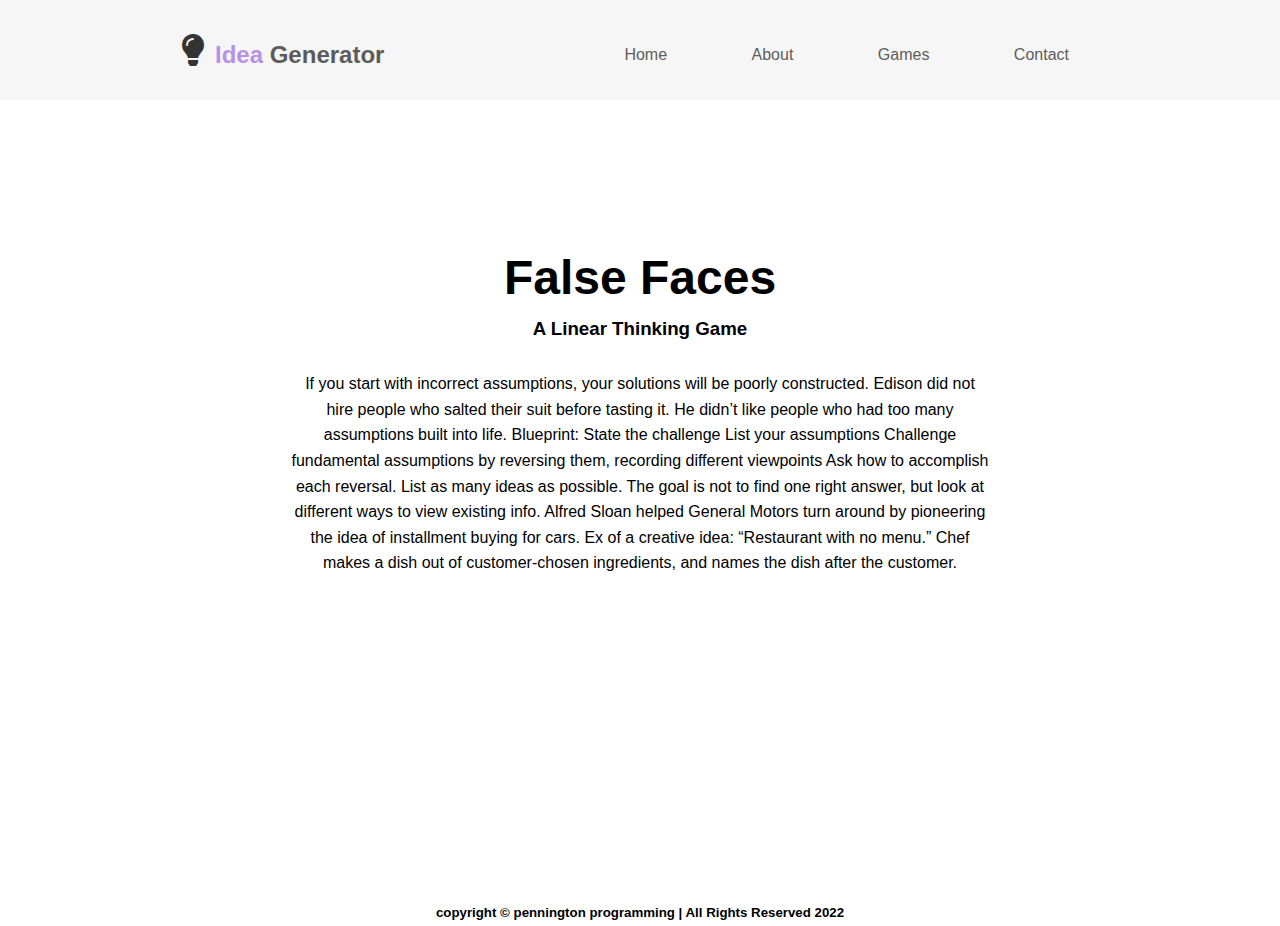
<file: false_faces.html>
<!DOCTYPE html>
<html lang="en">
<head>
  <meta charset="UTF-8">
  <meta name="viewport" content="width=device-width, initial-scale=0">
  <link rel="stylesheet" href="https://cdnjs.cloudflare.com/ajax/libs/font-awesome/6.0.0/css/all.min.css" integrity="sha512-9usAa10IRO0HhonpyAIVpjrylPvoDwiPUiKdWk5t3PyolY1cOd4DSE0Ga+ri4AuTroPR5aQvXU9xC6qOPnzFeg==" crossorigin="anonymous" referrerpolicy="no-referrer" />
  <link rel="stylesheet" href="style.css">
  
  <title>Description of Random Games | Thinkertoys | creativity, solutions, ideas</title>
</head>

<body>
 <nav id="description" class="navbar">
    <i class="fa-solid fa-lightbulb fa-2xl"></i>
    <h2><a href="index.html"><span class="primary-hl">Idea</span> Generator</a></h2>
    <ul class="nav-list">
      <li><a class="btn" href="index.html">Home</a></li>
      <li><a class="btn" href="about.html">About</a></li>
      <li><a class="btn" href="games_list.html">Games</a></li>
      <li><a class="btn" href="contact.html">Contact</a></li>
    </ul>
  </nav>
 
<section class="container">
 <header id="header">
    <h1 id="false_faces">False Faces</h1>
    <h3>A Linear Thinking Game</h3>
 </header>

   <p>If you start with incorrect assumptions, your solutions will be poorly constructed.
Edison did not hire people who salted their suit before tasting it. He didn’t like people who had too many assumptions built into life.
Blueprint:
State the challenge
List your assumptions
Challenge fundamental assumptions by reversing them, recording different viewpoints
Ask how to accomplish each reversal. List as many ideas as possible. The goal is not to find one right answer, but look at different ways to view existing info.
Alfred Sloan helped General Motors turn around by pioneering the idea of installment buying for cars.
Ex of a creative idea: “Restaurant with no menu.” Chef makes a dish out of customer-chosen ingredients, and names the dish after the customer.</p>

 </section>

 <footer><h5>copyright &copy; pennington programming | All Rights Reserved 2022</h5></footer>
</body>
</html>
</file>
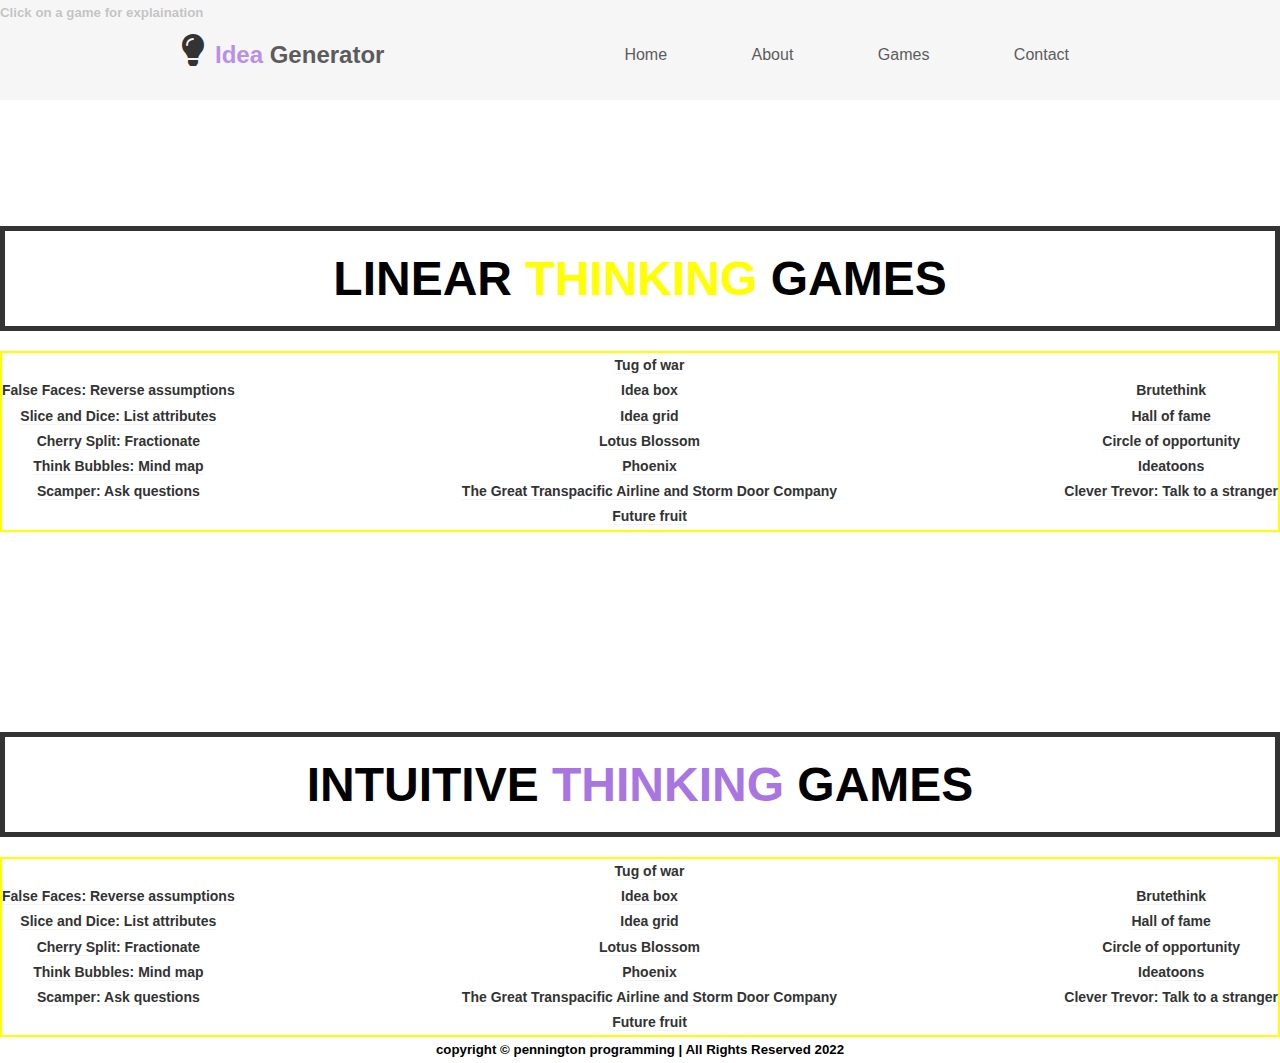
<file: games_list.html>
<!DOCTYPE html>
<html lang="en">
<head>
  <meta charset="UTF-8">
  <meta name="viewport" content="width=device-width, initial-scale=0">
  <link rel="stylesheet" href="https://cdnjs.cloudflare.com/ajax/libs/font-awesome/6.0.0/css/all.min.css" integrity="sha512-9usAa10IRO0HhonpyAIVpjrylPvoDwiPUiKdWk5t3PyolY1cOd4DSE0Ga+ri4AuTroPR5aQvXU9xC6qOPnzFeg==" crossorigin="anonymous" referrerpolicy="no-referrer" />
  <link rel="stylesheet" href="style.css">
  
  <title>Description of Random Games | Thinkertoys | creativity, solutions, ideas</title>
</head>

<body>
 <nav id="description" class="navbar">
    <i class="fa-solid fa-lightbulb fa-2xl"></i>
    <h2><a href="index.html"><span class="primary-hl">Idea</span> Generator</a></h2>
    <ul class="nav-list">
      <li><a class="btn" href="index.html">Home</a></li>
      <li><a class="btn" href="about.html">About</a></li>
      <li><a class="btn" href="games_list.html">Games</a></li>
      <li><a class="btn" href="contact.html">Contact</a></li>
    </ul>
  </nav>
 
<section class="games_container">
    <h5>Click on a game for explaination</h5>
    <header id="header" class="group_head">
    <h1>LINEAR <span class="secondary-hl">THINKING</span> GAMES</h1>
     </header>
     
   <div class="group1">
        
     <ul>
       <li><a href="false_faces.html">False Faces: Reverse assumptions</a></li>
       <li><a href="#slice_dice">Slice and Dice: List attributes</a></li>
       <li><a href="#cherry_split">Cherry Split: Fractionate</a></li>
       <li><a href="think_bubbles">Think Bubbles: Mind map</a></li>
       <li><a href="#scamper">Scamper: Ask questions</a></li>
    </ul>
    <br>
  
    <ul>
      <li><a href="#">Tug of war</a></li>
      <li><a href="#">Idea box</a></li>
      <li><a href="#">Idea grid</a></li>
      <li><a href="#">Lotus Blossom</a></li>
      <li><a href="#">Phoenix</a></li>
      <li><a href="#">The Great Transpacific Airline and Storm Door Company</a>
      <li><a href="#">Future fruit</a></li>
      </ul>
      <br>
         
     <ul>
      <li><a href="#brute_think.html">Brutethink</a></li>
      <li><a href="#">Hall of fame</a></li>
      <li><a href="#">Circle of opportunity</a></li>
      <li><a href="#">Ideatoons</a></li>
      <li><a href="#">Clever Trevor: Talk to a stranger</a></li>
      </ul>
      
   </div>
      
      <header id="header" class="group_head">
    <h1>INTUITIVE <span class="primary-hl">THINKING</span> GAMES</h1>
      </header>
     
   <div class="group2">
        
     <ul>
       <li><a href="false_faces.html">False Faces: Reverse assumptions</a></li>
       <li><a href="#slice_dice">Slice and Dice: List attributes</a></li>
       <li><a href="#cherry_split">Cherry Split: Fractionate</a></li>
       <li><a href="think_bubbles">Think Bubbles: Mind map</a></li>
       <li><a href="#scamper">Scamper: Ask questions</a></li>
    </ul>
    <br>
  
    <ul>
      <li><a href="#">Tug of war</a></li>
      <li><a href="#">Idea box</a></li>
      <li><a href="#">Idea grid</a></li>
      <li><a href="#">Lotus Blossom</a></li>
      <li><a href="#">Phoenix</a></li>
      <li><a href="#">The Great Transpacific Airline and Storm Door Company</a>
      <li><a href="#">Future fruit</a></li>
      </ul>
      <br>
         
     <ul>
      <li><a href="#brute_think.html">Brutethink</a></li>
      <li><a href="#">Hall of fame</a></li>
      <li><a href="#">Circle of opportunity</a></li>
      <li><a href="#">Ideatoons</a></li>
      <li><a href="#">Clever Trevor: Talk to a stranger</a></li>
      </ul>
   
  </div>

</section>

<footer><h5>copyright &copy; pennington programming | All Rights Reserved 2022</h5></footer>
</body>
</html>
</file>
<file: style.css>
* {
  box-sizing: border-box;
  margin: 0;
  padding: 0;
}

body {
  font-family: Tahoma, Helvetica, Geneva, sans-serif;
  line-height: 1.6em;
}

.container {
  display: flex;
  flex-direction: column;
  align-items: center;
  text-align: center;
  height: 100vh;
  padding-top: 30px;
  background: url("https://images.pexels.com/photos/4792503/pexels-photo-4792503.jpeg?auto=compress&cs=tinysrgb&dpr=2&h=750&w=1260") no-repeat center center/cover;
}

/* Header */
#header {
  padding: 10px;
  margin-top: 200px;
  margin-bottom: 20px;
 }
 
 #header h1 {
   margin: 25px 0;
   font-size: 3rem;
 }

p {
  width: 700px;
}
 
 /* Navbar */
 .navbar {
   display: flex;
   flex-direction: row;
   align-items: center;
   justify-content: center;
   background: #f4f4f4;
   width: 100%;
   height: 100px;
   position: fixed;
   opacity: 0.8;
 }

.navbar a {
  text-decoration: none;
  color: #333;
}
 
 .navbar i {
   padding: 20px 10px;
 }
 
 .navbar h2 {
   padding-top: 10px;
 }
 
 .navbar ul {
   list-style-type: none;
   margin-top: 10px;
   padding-left: 200px;
 }
 
 .navbar ul li {
   display: inline-block;
 }
 
 .navbar ul li a{
   text-decoration: none;
   color: #333;
   padding: 0 40px;
 }
 
 /* Generator area */
 .genertor {
   position: relative;
 }
 
 .generator h3 {
   font-size: 1.5rem;
 }
 
 .generator #gameDisplay {
   background: #f4f4f4;
   padding: 20px;
   margin: 10px 0 20px 0;
   width: 500px;
   height: 100px;
   opacity: 0.8;
 }
 
/* =========About Section======= */
.about-container {
  display: flex;
  flex-direction: column;
  align-items: center;
  text-align: center;
  justify-content: space-between;
  height: 100%;
  padding-top: 30px;
  background: url("https://images.pexels.com/photos/691668/pexels-photo-691668.jpeg?auto=compress&cs=tinysrgb&dpr=2&h=750&w=1260") no-repeat center center/cover; rgba(255,255,255,0.75);
}

.about-container h1 {
  margin-top: 200px;
  font-size: 4rem;
 }

.about-container p {
  width: 700px;
  color: #fff;
  font-size: 1.2rem;
  line-height: 1.5em;
  font-weight: 700;
}

.about-container .about-info {
  margin-top: 100px;
  margin-bottom: 100px;
  padding: 20px;
}

.about-container .about-vid {
  margin-bottom: 50px;
}

/* Games Container */

.games_container {
  display: flex;
  flex-direction: column;
  height: 100%;
  background: url("https://images.pexels.com/photos/4439919/pexels-photo-4439919.jpeg?auto=compress&cs=tinysrgb&dpr=2&h=750&w=1260") no-repeat center center/cover;
/*  border: 1px solid #f4f4f4; */
}

.games_container .group_head {
  text-align: center;
  border: 5px solid #333;
  padding: 5px;
  margin-bottom: 0;
}

.games_container .group1 {
  display: flex;
  flex-direction: row;
  align-items: center;
  justify-content: space-between;
  text-align: center;
  font-size: 14px;
  line-height: 1.8;
  height: 100%;
  border: 2px yellow solid;
}

.games_container .group2 {
  display: flex;
  flex-direction: row;
  align-items: center;
  justify-content: space-between;
  text-align: center;
  font-size: 14px;
  line-height: 1.8;
  height: 100%;
  border: 2px yellow solid;
}

.games_container .group1 ul,
.games_container .group2 ul {
  list-style-type: none;
}

.games_container .group1 ul a,
.games_container .group2 ul a {
  text-decoration: none;
  color: #333;
  font-weight: 700;
  border-bottom: 1px #f4f4f4 solid;
}

.games_container .group1 a:hover,
.games_container .group2 a:hover {
  border: 2px solid #a875e2;
  background: #fff;
  color: #a875e2;
}

 /* Footer */
 footer {
   text-align: center;
   bottom: 0;
 }
 
 /* =========Utilities========== */
 .primary-hl {
   color: #a875e2;
 }

.secondary-hl {
  color: #ffff00;
}
 
 .btn:hover {
   border-bottom: 2px solid #a875e2; 
 }
 
 .btn-main {
   background: #f4f4f4;
   color: #a875e2;
   font-weight: 700;
   border: 1px solid #333;
   border-radius: 5px;
   padding: 10px;
   margin: 10px 0 40px 0;
   cursor: pointer;
 }
 
 .btn-main:hover {
   background: #a875e2;
   color: #333;
 }
 
 .btn-dark {
   background: #333;
   color: #fff;
   border: solid #fff 1px;
   border-radius: 5px;
   cursor: pointer;
   text-decoration: none;
   text-align: center;
   font-size: 10px;
   padding: 5px;
 }
 
 .btn-dark:hover {
   opacity: 0.7;
 }

.hi-light {
  background: rgba(168, 117, 226, 0.75);
  color: #fff;
}


/* Media querries */
 @media(max-width: 1000px) {
   .navbar ul li {
     display: flex;
     flex-direction: column;
   }
   
   .navbar {
     height: 110px;
   }
   
   .about-container h1 {
     font-size: 2rem;
   }
   
   .about-container p {
     width: 400px;
     font-size: 1rem;
   }
   
   #header .primary-hl,
   #header h1 {
     font-size: 2rem;
    }
   #header .hi-light {
     width: 500px;
   }
   
   .container p {
     width: 400px;
   }
  }
</file>
